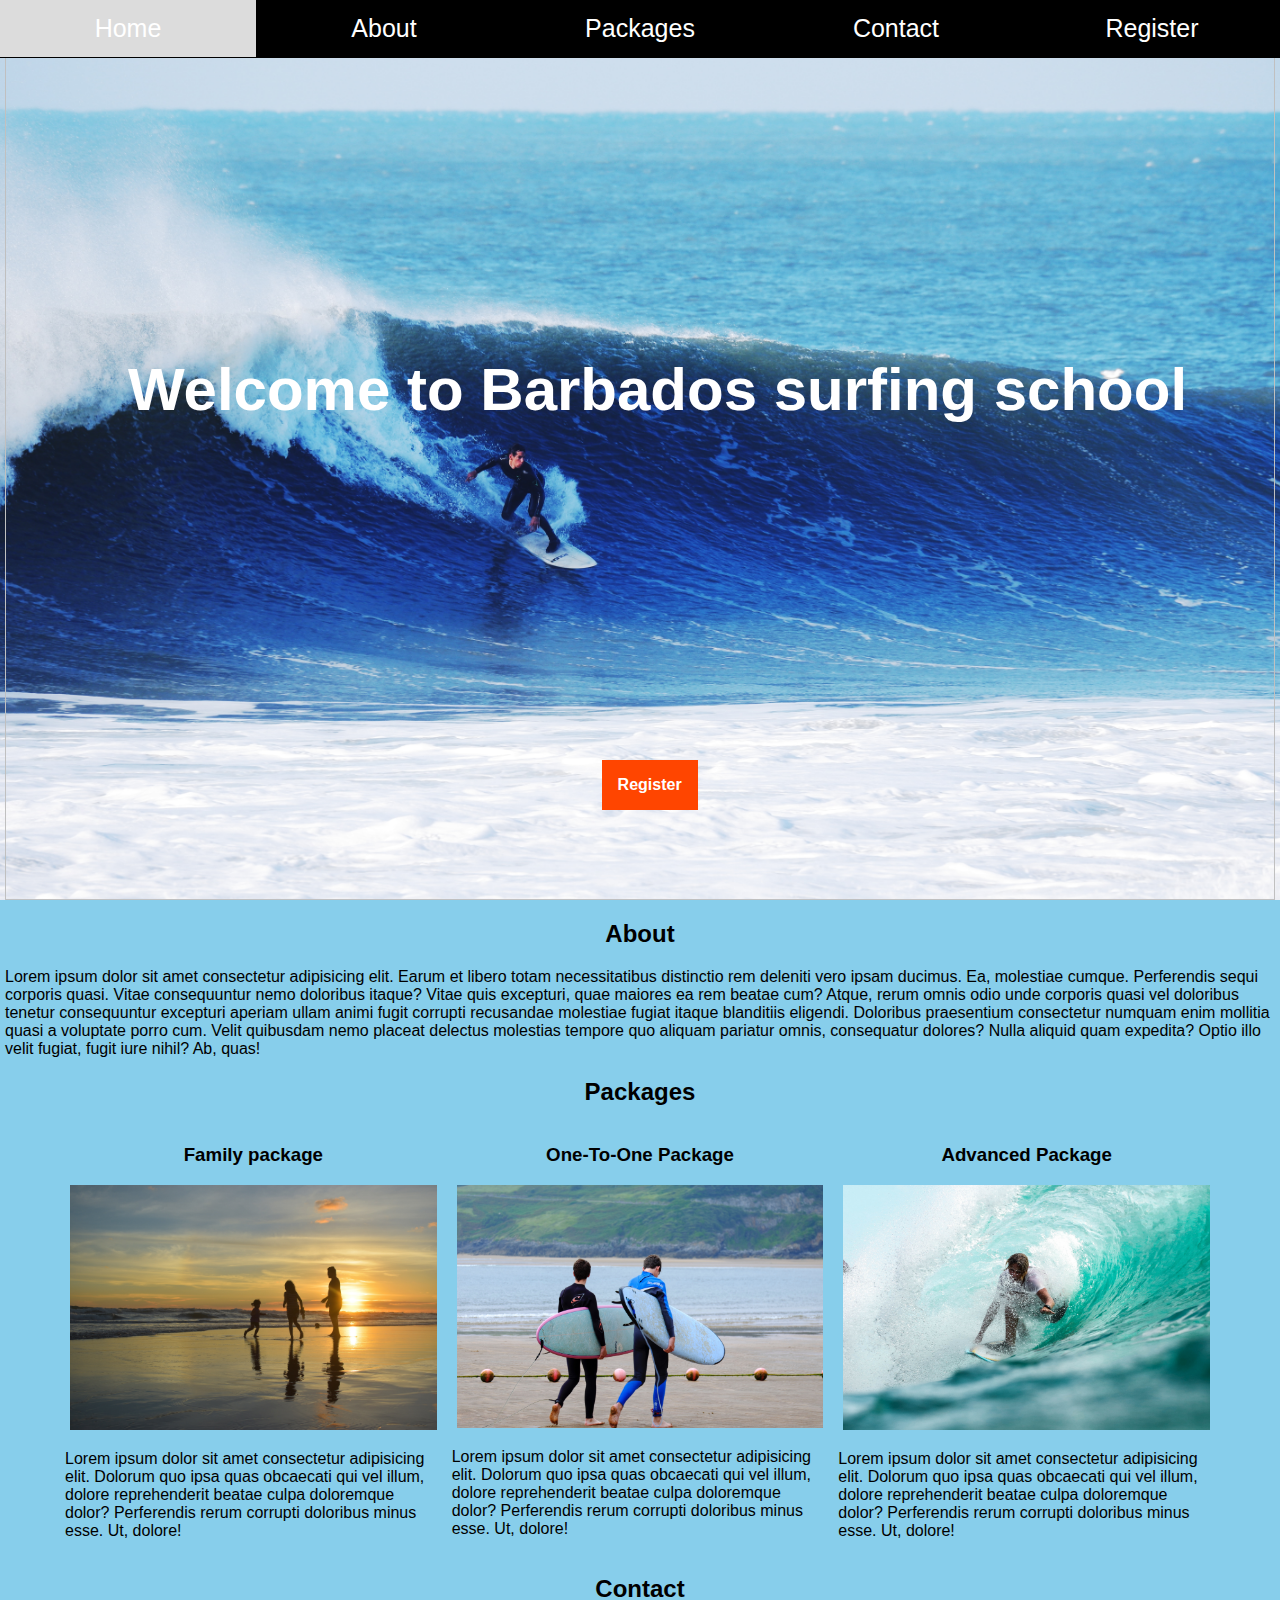
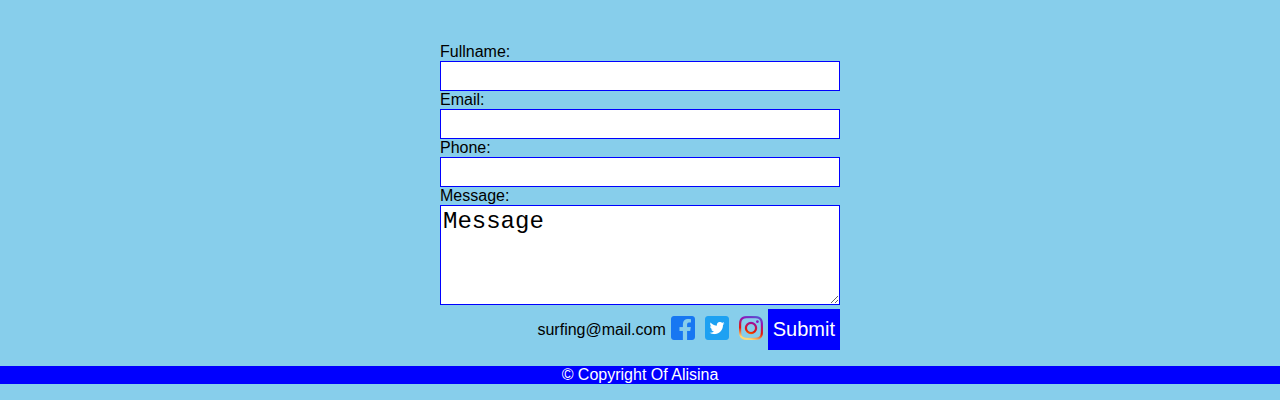
<file: index.html>
<!DOCTYPE html>
<html lang="en">
  <head>
    <meta charset="UTF-8" />
    <meta name="viewport" content="width=device-width, initial-scale=1.0" />
    <meta http-equiv="X-UA-Compatible" content="ie=edge" />
    <title>Barbados surfing school</title>
    <link rel="stylesheet" type="text/css" href="style.css" />
    <link rel="stylesheet" type="text/css" href="grid.css" />
  </head>
  <body>
    <header>
      <nav>
        <div id="menu-bar">
          <div id="ham-menu" onclick="onClickMenu()">
            <div id="bar1" class="bar"></div>
            <div id="bar2" class="bar"></div>
            <div id="bar3" class="bar"></div>
          </div>
        </div>
        <div class="nav-menu" id="nav-menu">
          <a href="index.html">Home</a>
          <a href="#about">About</a>
          <a href="#packages">Packages</a>
          <a href="#contact">Contact</a>
          <a href="register.html">Register</a>
        </div>
      </nav>
    </header>

    <main>
      <section>
        <div>
          <h1 class="hero-text">Welcome to Barbados surfing school</h1>
          <div>
            <img class="hero-image xl-col-12 lg-col-12 md-col-12 sm-col-12" />
          </div>
          <div>
            <a class="regis-button" href="register.html">Register</a>
          </div>
        </div>
      </section>
      <section class="container xl-col-12 lg-col-12 md-col-12 sm-col-12">
        <h2 id="about" class="title">About</h2>
        <article>
          <p>
            Lorem ipsum dolor sit amet consectetur adipisicing elit. Earum et
            libero totam necessitatibus distinctio rem deleniti vero ipsam
            ducimus. Ea, molestiae cumque. Perferendis sequi corporis quasi.
            Vitae consequuntur nemo doloribus itaque? Vitae quis excepturi, quae
            maiores ea rem beatae cum? Atque, rerum omnis odio unde corporis
            quasi vel doloribus tenetur consequuntur excepturi aperiam ullam
            animi fugit corrupti recusandae molestiae fugiat itaque blanditiis
            eligendi. Doloribus praesentium consectetur numquam enim mollitia
            quasi a voluptate porro cum. Velit quibusdam nemo placeat delectus
            molestias tempore quo aliquam pariatur omnis, consequatur dolores?
            Nulla aliquid quam expedita? Optio illo velit fugiat, fugit iure
            nihil? Ab, quas!
          </p>
          <h2 id="packages" class="title">Packages</h2>
        </article>
      </section>

      <section class="row">
        <article class="xl-col-4 lg-col-4 md-col-12 sm-col-12 container">
          <h3 class="title">Family package</h3>
          <img
            class="packages-image xl-col-12 lg-col-12 md-col-12 sm-col-12"
            src="img/family.jpg"
          />
          <p>
            Lorem ipsum dolor sit amet consectetur adipisicing elit. Dolorum quo
            ipsa quas obcaecati qui vel illum, dolore reprehenderit beatae culpa
            doloremque dolor? Perferendis rerum corrupti doloribus minus esse.
            Ut, dolore!
          </p>
        </article>
        <article class="xl-col-4 lg-col-4 md-col-12 sm-col-12 container">
          <h3 class="title">One-To-One Package</h3>
          <img
            class="packages-image xl-col-12 lg-col-12 md-col-12 sm-col-12"
            src="img/private.jpg"
          />
          <p>
            Lorem ipsum dolor sit amet consectetur adipisicing elit. Dolorum quo
            ipsa quas obcaecati qui vel illum, dolore reprehenderit beatae culpa
            doloremque dolor? Perferendis rerum corrupti doloribus minus esse.
            Ut, dolore!
          </p>
        </article>
        <article class="xl-col-4 lg-col-4 md-col-12 sm-col-12 container">
          <h3 class="title">Advanced Package</h3>
          <img
            class="packages-image xl-col-12 lg-col-12 md-col-12 sm-col-12"
            src="img/Advanced.jpg"
          />
          <p>
            Lorem ipsum dolor sit amet consectetur adipisicing elit. Dolorum quo
            ipsa quas obcaecati qui vel illum, dolore reprehenderit beatae culpa
            doloremque dolor? Perferendis rerum corrupti doloribus minus esse.
            Ut, dolore!
          </p>
        </article>
      </section>

      <section class="form">
        <h2 id="contact" class="title">Contact</h2>
        <div id="error"></div>
        <form id="contactForm" onsubmit="return validateForm()">
          <label for="fullname">Fullname:</label><br />
          <input class="input" type="text" id="fName" name="fName" /><br />
          <label for="email">Email:</label><br />
          <input class="input" type="email" id="email" name="email" /><br />
          <label for="phone">Phone:</label><br />
          <input class="input" type="tel" id="phone" name="phone" /><br />
          <label for="Message">Message: </label><br />
          <textarea class="textarea" id="message" rows="4" cols="50">
Message</textarea
          >
          <div class="social-flex">
            <article>surfing@mail.com</article>
            <article><img class="face" src="img/facebook.png" /></article>
            <article>
              <img class="twitter" src="img/twitter_circle_color.png" />
            </article>
            <article><img class="insta" src="img/instagram.png" /></article>
            <button class="btn" type="submit">Submit</button>
          </div>
        </form>
      </section>
    </main>
    <footer class="footer">
      <p>© Copyright Of Alisina</p>
    </footer>
    <script src="script.js"></script>
  </body>
</html>
</file>
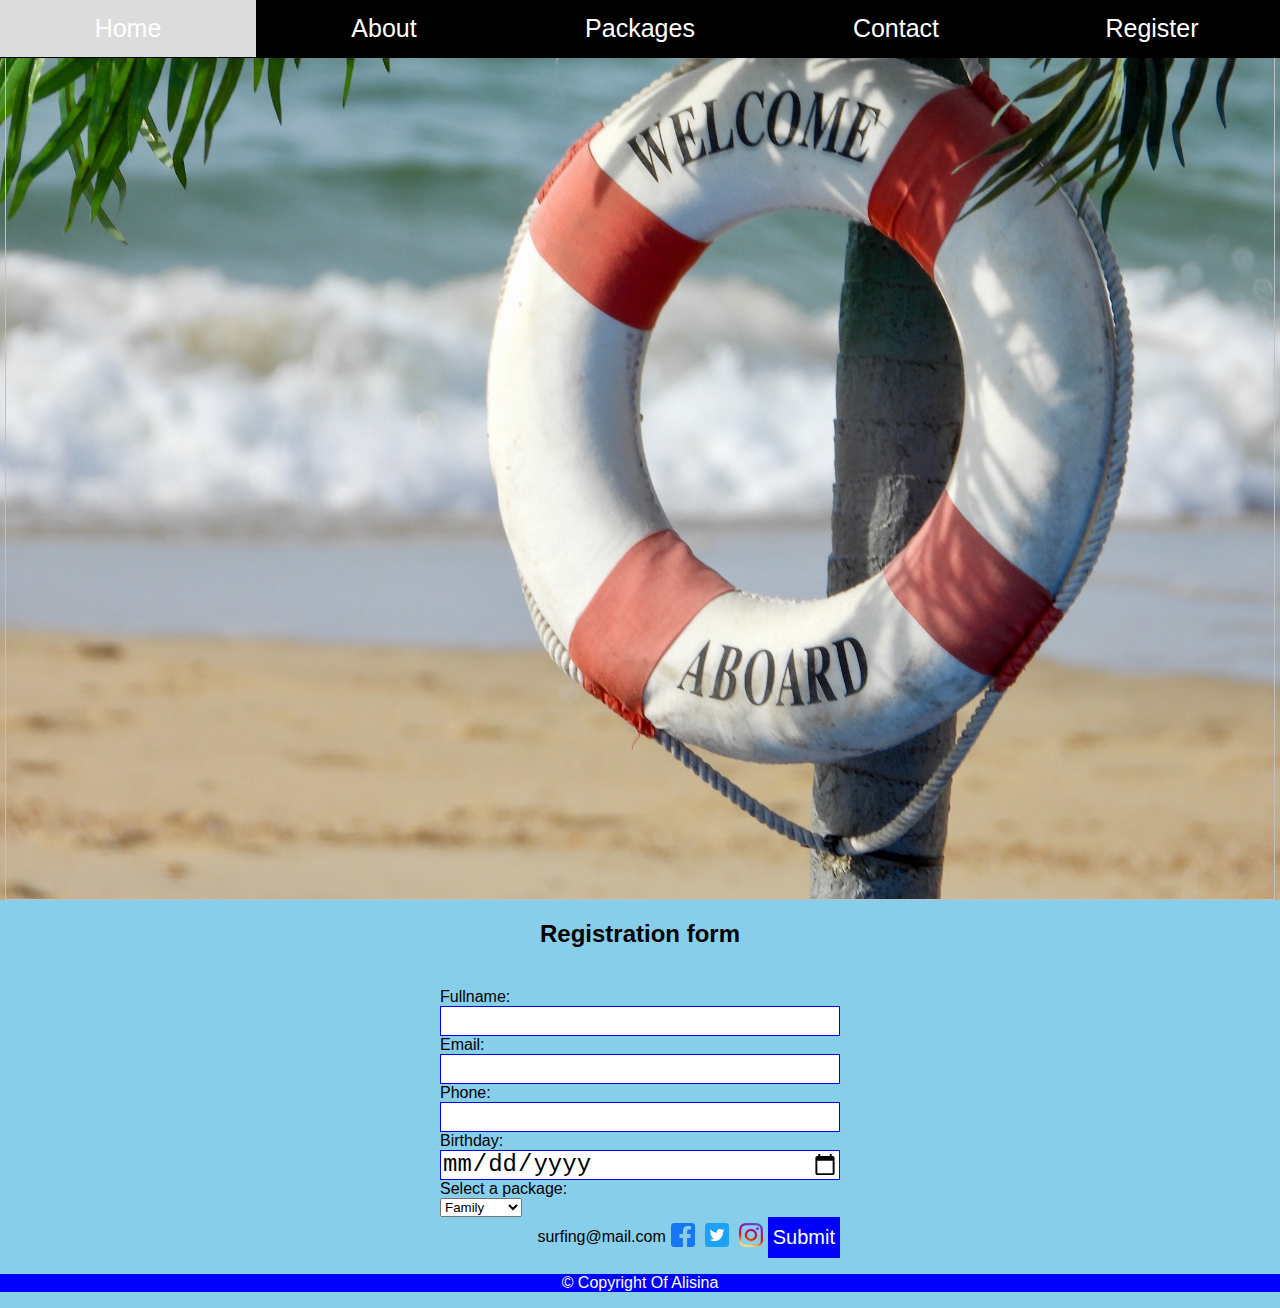
<file: register.html>
<!DOCTYPE html>
<html lang="en">
  <head>
    <meta charset="UTF-8" />
    <meta name="viewport" content="width=device-width, initial-scale=1.0" />
    <meta http-equiv="X-UA-Compatible" content="ie=edge" />
    <title>Barbados surfing school</title>
    <link rel="stylesheet" type="text/css" href="regisStyle.css" />
    <link rel="stylesheet" type="text/css" href="grid.css" />
  </head>
  <body>
    <header>
      <nav>
        <div id="menu-bar">
          <div id="ham-menu" onclick="onClickMenu()">
            <div id="bar1" class="bar"></div>
            <div id="bar2" class="bar"></div>
            <div id="bar3" class="bar"></div>
          </div>
        </div>
        <div class="nav-menu" id="nav-menu">
          <a href="index.html">Home</a>
          <a href="index.html#about">About</a>
          <a href="index.html#packages">Packages</a>
          <a href="index.html#contact">Contact</a>
          <a href="register.html">Register</a>
        </div>
      </nav>
    </header>
    <main>
      <section class="image-parents">
        <figure>
          <img class="hero-image xl-col-12 lg-col-12 md-col-12 sm-col-12" />
        </figure>
      </section>
      <section class="form">
        <h2 class="register">Registration form</h2>
        <div id="error"></div>
        <form id="register" onsubmit="return regValidation()">
          <label for="fullname">Fullname:</label><br />
          <input class="input" type="text" id="fName" name="fName" /><br />
          <label for="email">Email:</label><br />
          <input class="input" type="email" id="email" name="email" /><br />
          <label for="phone">Phone:</label><br />
          <input class="input" type="tel" id="phone" name="phone" /><br />
          <label for="birthday">Birthday:</label><br />
          <input
            onchange=" return changeHandler()"
            class="input"
            type="date"
            id="birthday"
            name="birthday"
            required
          /><br />
          <label for="package">Select a package:</label><br />
          <select onchange="dropDownChange" id="package" name="package">
            <option value="family">Family</option>
            <option value="private">Private</option>
            <option value="advanced">Advanced</option>
          </select>
          <div class="social-flex">
            <article>surfing@mail.com</article>
            <article><img class="face" src="img/facebook.png" /></article>
            <article>
              <img class="twitter" src="img/twitter_circle_color.png" />
            </article>
            <article><img class="insta" src="img/instagram.png" /></article>
            <button class="btn" type="submit">Submit</button>
          </div>
        </form>
      </section>
    </main>
    <footer class="footer">
      <p>© Copyright Of Alisina</p>
    </footer>
    <script src="regScript.js"></script>
  </body>
</html>
</file>
<file: style.css>
body{
  background-color: skyblue;
  font-family: 'Gill Sans', 'Gill Sans MT', Calibri, 'Trebuchet MS', sans-serif;
  margin: 0;

}

 

.nav-menu{
    display: flex;
    justify-content: flex-end;
    list-style-type: none;
    font-size: 25px;
    background-color:black;
    text-align: center;
    position: fixed;
    overflow: hidden;
    top: 0;
    z-index: 999;
    width: 100%;
    border-bottom: 1px solid black;
    
  }

   
  
  
  .nav-menu a{
    color:white;
      text-decoration: none;
      padding: 14px 20px;
      width: 100%;
    }
    .nav-menu a:hover{
      background-color: gainsboro;
      
    
 }

.hero-image{
  margin: 0 auto;
  padding:0;
  width: 100vw;
  height: 100vh;
  display: flex;
    justify-content: center;
    align-items: center;
    
    
    /* Background styles */
    background-image: url('img/surfing.jpg');
    background-size: cover;
    background-position: center center;
    background-repeat: no-repeat;
    background-attachment: fixed;
}

.hero-text{
  position: absolute;
  top: 35%;
  left: 10%;
  color: white;
  font-size:60px;
  z-index:100;
}


.regis-button{
   position: absolute;
  bottom: 10%;
  left: 47%;
  z-index:100 ;
  background-color: orangered;
  color: white;
  text-decoration:none;
  padding:  16px ;
  font-weight: bold;
  visibility:visible;
}

.title{
  text-align: center;
}
.package{
  text-align: center;
}
.centerify{
  display: flex;
  justify-content:center;
}
.input{
  width: 400px;
  height: 30px;
  font-size: 24px;
  border: 1px solid blue;
}
.textarea{
   width:400px;
   height:100px;
   border: 1px solid blue;
   font-size: 24px;
}
.form{
  display: flex;
  flex-direction: column;
  align-items: center;
}
.button-flex{
  display: flex;
  flex-direction: column;
  align-items: flex-end;
}
.btn{
  background-color: blue;
  color: white;
  border: 1px solid blue;
  padding: 8px 4px;
   font-size:20px ;
}
.social-flex{
 display: flex;
 align-items:center;
 justify-content: flex-end;
 
}
.form #error{
  margin-bottom: 20px ;
  padding: 0px;
  background-color: red;
  color:white;
  text-align: center;
  font-style:14px ;
   transition: all,0.5s ease;
}

.face,.twitter,.insta{
   padding: 0 5px;
}


.footer{
  text-align: center;
  color: white;
  background-color:blue ;
}
.register{
   text-align: center;
}


@media (max-width: 812px) {
    #ham-menu{
        width: 35px;
        height: 30px;
         margin: 30px 0 20px 20px;
        cursor: pointer;
         z-index:10000;
         position: fixed;
          top: 10;
      }
  #menu-bar{
    display: flex;
    flex-direction: column;
  }
 .nav-menu{
      display: flex;
        flex-direction: column;
        text-align: center;
         visibility: hidden;
         
        } 
 
    
        .bar {
        height: 5px;
        width: 100%;
        background-color: white;
        display: block;
        border-radius: 5px;
        transition:0.3s ease; 
      
      }
      #bar1{
        transform: translateY(-4px);
      }
     
      #bar3{
         transform: translateY(4px);
      }
      .change .bar{
        background-color: white;
      }
      .change #bar1{
        transform:translateY(4px)rotateZ(-45deg) ;
      }
      .change #bar3{
         transform: translateY(-6px)rotate(45deg);
      }
      .change #bar2{
        opacity: 0;
      }
       .change {
       
       visibility: visible;

       }
       
      .list a{
      color: black;
      text-decoration: none;
      display: block;
      padding: 8px 16px;
      }
    
    .packages-image{
   width: 100%;
 }

  
.hero-text{
  position: absolute;
  top: 30%;
  left: 20%;
  color: white;
  font-size:auto;
  z-index:100 ;
  font-size:5vw ;
 
}
.regis-button{
   visibility: hidden;;
  position: absolute;
  bottom: 5%;
  left: 47%;
  z-index:100 ;
  background-color: orangered;
  color: white;
  text-decoration:none;
  padding:  16px ;
  font-weight: bold;
 
}
.form{
 width: 100%;

}
}
    
@media (max-width: 677px) {
 
    #ham-menu{
        width: 35px;
        height: 30px;
         margin: 30px 0 20px 20px;
        cursor: pointer;
         z-index:10000;
         position: fixed;
          top: 10;
      }
  #menu-bar{
    display: flex;
    flex-direction: column;
  }
 .nav-menu{
      display: flex;
        flex-direction: column;
        text-align: center;
         visibility: hidden;
         
        } 
 
    
        .bar {
        height: 5px;
        width: 100%;
        background-color: white;
        display: block;
        border-radius: 5px;
        transition:0.3s ease; 
      
      }
      #bar1{
        transform: translateY(-4px);
      }
     
      #bar3{
         transform: translateY(4px);
      }
      .change .bar{
        background-color: white;
      }
      .change #bar1{
        transform:translateY(4px)rotateZ(-45deg) ;
      }
      .change #bar3{
         transform: translateY(-6px)rotate(45deg);
      }
      .change #bar2{
        opacity: 0;
      }
       .change {
       
       visibility: visible;

       }
       
      .list a{
      color: black;
      text-decoration: none;
      display: block;
      padding: 8px 16px;
      }
    
    .packages-image{
   width: 100%;
 }

  
.hero-text{
  position: absolute;
  top: 30%;
  left: 20%;
  color: white;
  font-size:auto;
  z-index:100 ;
  font-size:5vw ;
 
}
.regis-button{
   visibility: hidden;;
  position: absolute;
  bottom: 5%;
  left: 47%;
  z-index:100 ;
  background-color: orangered;
  color: white;
  text-decoration:none;
  padding:  16px ;
  font-weight: bold;
 
}
.form{
 width: 100%;

}
}

    
    
@media (max-width: 567px) {
 #ham-menu{
        width: 35px;
        height: 30px;
         margin: 30px 0 20px 20px;
        cursor: pointer;
         z-index:10000;
         position: fixed;
          top: 10;
      }
  #menu-bar{
    display: flex;
    flex-direction: column;
  }
 .nav-menu{
      display: flex;
        flex-direction: column;
        text-align: center;
         visibility: hidden;
         
        } 
 
    
        .bar {
        height: 5px;
        width: 100%;
        background-color: white;
        display: block;
        border-radius: 5px;
        transition:0.3s ease; 
      
      }
      #bar1{
        transform: translateY(-4px);
      }
     
      #bar3{
         transform: translateY(4px);
      }
      .change .bar{
        background-color: white;
      }
      .change #bar1{
        transform:translateY(4px)rotateZ(-45deg) ;
      }
      .change #bar3{
         transform: translateY(-6px)rotate(45deg);
      }
      .change #bar2{
        opacity: 0;
      }
       .change {
       
       visibility: visible;

       }
       
      .list a{
      color: black;
      text-decoration: none;
      display: block;
      padding: 8px 16px;
      }
    
    .packages-image{
   width: 100%;
 }

  
.hero-text{
  position: absolute;
  top: 30%;
  left: 20%;
  color: white;
  font-size:auto;
  z-index:100 ;
  font-size:5vw ;
 
}
.regis-button{
   visibility: hidden;;
  position: absolute;
  bottom: 5%;
  left: 47%;
  z-index:100 ;
  background-color: orangered;
  color: white;
  text-decoration:none;
  padding:  16px ;
  font-weight: bold;
 
}
.form{
 width: 100%;

} 
}
</file>
<file: grid.css>
/* GRID */

/* This grid is meant to be used as is, without any edits to it. 
   You should copy this file into each new responsive project, 
   and import grid.css in the head of your HTML file, as well as 
   your custom stylesheet(s).
 */

* {
  box-sizing: border-box;
}

/* Containers */

.container {
  /* default from breakpoint 0, until another breakpoint overrides it */
  max-width: 100%;
  padding-right: 15px;
  padding-left: 15px;
  margin-right: auto;
  margin-left: auto;
  

}

@media (min-width: 576px) {
  /* sm */
  .container {
    max-width: 540px;
  }
}

@media (min-width: 768px) {
  /* md */
  .container {
    max-width: 720px;
  }
}

@media (min-width: 992px) {
  /* lg */
  .container {
    max-width: 960px;
  }
}

@media (min-width: 1200px) {
  /* xl */
  .container {
    max-width: 1500px;
  }
}

/* Wrap each bundle of content blocks in a row */
/* For example, 4 blocks that 'live' together in a row, and then get stacked on mobile */
/* they should be together inside a wrapper with the class 'row' */

.row {
  display: flex;
  flex-wrap: wrap;
  margin-right: 60px;
  margin-left: 60px;
 
}

/* Default styles for all col-classes */

.col-1,
.col-2,
.col-3,
.col-4,
.col-5,
.col-6,
.col-7,
.col-8,
.col-9,
.col-10,
.col-11,
.col-12,
.sm-col-1,
.sm-col-2,
.sm-col-3,
.sm-col-4,
.sm-col-5,
.sm-col-6,
.sm-col-7,
.sm-col-8,
.sm-col-9,
.sm-col-10,
.sm-col-11,
.sm-col-12,
.md-col-1,
.md-col-2,
.md-col-3,
.md-col-4,
.md-col-5,
.md-col-6,
.md-col-7,
.md-col-8,
.md-col-9,
.md-col-10,
.md-col-11,
.md-col-12,
.lg-col-1,
.lg-col-2,
.lg-col-3,
.lg-col-4,
.lg-col-5,
.lg-col-6,
.lg-col-7,
.lg-col-8,
.lg-col-9,
.lg-col-10,
.lg-col-11,
.lg-col-12,
.xl-col-1,
.xl-col-2,
.xl-col-3,
.xl-col-4,
.xl-col-5,
.xl-col-6,
.xl-col-7,
.xl-col-8,
.xl-col-9,
.xl-col-10,
.xl-col-11,
.xl-col-12 {
  position: relative;
  min-height: 1px;
  padding-right: 5px;
  padding-left: 5px;
  
}

/* INDIVIDUAL BREAKPOINTS */

/* All breakpoints: Extra small and above */

.col-1 {
  width: 8.333333%;
}
.col-2 {
  width: 16.666666%;
}
.col-3 {
  width: 25%;
}
.col-4 {
  width: 33.333333%;
}
.col-5 {
  width: 41.666666%;
}
.col-6 {
  width: 50%;
}
.col-7 {
  width: 58.333%;
}
.col-8 {
  width: 66.666666%;
}
.col-9 {
  width: 75%;
}
.col-10 {
  width: 83.333333%;
}
.col-11 {
  width: 91.666666%;
}
.col-12 {
  width: 100%;
}

/* Small and above */

@media (min-width: 576px) {
  .sm-col-1 {
    width: 8.333333%;
  }
  .sm-col-2 {
    width: 16.666666%;
  }
  .sm-col-3 {
    width: 25%;
  }
  .sm-col-4 {
    width: 33.333333%;
  }
  .sm-col-5 {
    width: 41.666666%;
  }
  .sm-col-6 {
    width: 50%;
  }
  .sm-col-7 {
    width: 58.333%;
  }
  .sm-col-8 {
    width: 66.666666%;
  }
  .sm-col-9 {
    width: 75%;
  }
  .sm-col-10 {
    width: 83.333333%;
  }
  .sm-col-11 {
    width: 91.666666%;
  }
  .sm-col-12 {
    width: 100%;
  }
}

/* Medium and above */

@media (min-width: 768px) {
  .md-col-1 {
    width: 8.333333%;
  }
  .md-col-2 {
    width: 16.666666%;
  }
  .md-col-3 {
    width: 25%;
  }
  .md-col-4 {
    width: 33.333333%;
  }
  .md-col-5 {
    width: 41.666666%;
  }
  .md-col-6 {
    width: 50%;
  }
  .md-col-7 {
    width: 58.333%;
  }
  .md-col-8 {
    width: 66.666666%;
  }
  .md-col-9 {
    width: 75%;
  }
  .md-col-10 {
    width: 83.333333%;
  }
  .md-col-11 {
    width: 91.666666%;
  }
  .md-col-12 {
    width: 100%;
  }
}

/* Large and above */

@media (min-width: 992px) {
  .lg-col-1 {
    width: 8.333333%;
  }
  .lg-col-2 {
    width: 16.666666%;
  }
  .lg-col-3 {
    width: 25%;
  }
  .lg-col-4 {
    width: 33.333333%;
  }
  .lg-col-5 {
    width: 41.666666%;
  }
  .lg-col-6 {
    width: 50%;
  }
  .lg-col-7 {
    width: 58.333%;
  }
  .lg-col-8 {
    width: 66.666666%;
  }
  .lg-col-9 {
    width: 75%;
  }
  .lg-col-10 {
    width: 83.333333%;
  }
  .lg-col-11 {
    width: 91.666666%;
  }
  .lg-col-12 {
    width: 100%;
  }
}

/* Extra large and above */

@media (min-width: 1200px) {
  .xl-col-1 {
    width: 8.333333%;
  }
  .xl-col-2 {
    width: 16.666666%;
  }
  .xl-col-3 {
    width: 25%;
  }
  .xl-col-4 {
    width: 33.333333%;
  }
  .xl-col-5 {
    width: 41.666666%;
  }
  .xl-col-6 {
    width: 50%;
  }
  .xl-col-7 {
    width: 58.333%;
  }
  .xl-col-8 {
    width: 66.666666%;
  }
  .xl-col-9 {
    width: 75%;
  }
  .xl-col-10 {
    width: 83.333333%;
  }
  .xl-col-11 {
    width: 91.666666%;
  }
  .xl-col-12 {
    width: 100%;
  }
}
</file>
<file: regisStyle.css>
body{
  background-color: skyblue;
  font-family: 'Gill Sans', 'Gill Sans MT', Calibri, 'Trebuchet MS', sans-serif;
  margin: 0;
  padding: 0;

}

 

.nav-menu{
    display: flex;
    justify-content: flex-end;
    list-style-type: none;
    font-size: 25px;
    background-color: black;
    text-align: center;
    position: fixed;
    overflow: hidden;
    top: 0;
    z-index: 999;
    width: 100%;
    border-bottom: 1px solid black;
    
  }

   
  
  
  .nav-menu a{
    color:white;
      text-decoration: none;
      padding: 14px 20px;
      width: 100%;
    }
    .nav-menu a:hover{
      background-color: gainsboro;
      }

figure{
    margin: 0;
    padding: 0; 
}
.hero-image{
  margin: 0 auto;
  padding:0;
  width: 100vw;
  height: 100vh;
  display: flex;
    justify-content: center;
    align-items: center;
    
    
    /* Background styles */
    background-image: url('img/welcome.jpg');
    background-size: cover;
    background-position: center center;
    background-repeat: no-repeat;
    background-attachment: fixed;
}

.hero-text{
  position: absolute;
  top: 50%;
  left: 10%;
  color: white;
  font-size:60px;
  z-index:100;
}


.regis-button{
   position: absolute;
  bottom: 10%;
  left: 47%;
  z-index:100 ;
  background-color: orangered;
  color: white;
  text-decoration:none;
  padding:  16px ;
  font-weight: bold;
  visibility:visible;
}

.title{
  text-align: center;
}
.package{
  text-align: center;
}
.centerify{
  display: flex;
  justify-content:center;
}
.input{
  width: 400px;
  height: 30px;
  font-size: 24px;
  border: 1px solid blue;
}
.textarea{
   width:400px;
   height:100px;
   border: 1px solid blue;
   font-size: 24px;
}
.form{
  display: flex;
  flex-direction: column;
  align-items: center;
}
.button-flex{
  display: flex;
  flex-direction: column;
  align-items: flex-end;
}
.btn{
  background-color: blue;
  border:1px solid blue;
  color: white;
  padding: 8px 4px;
   font-size:20px ;
}
.social-flex{
 display: flex;
 align-items:center;
 justify-content: flex-end;
 
}

.face,.twitter,.insta{
   padding: 0 5px;
}


.footer{
  text-align: center;
  color: white;
  background-color:blue ;
}
.register{
   text-align: center;
}
.form #error{
  margin-bottom: 20px ;
  padding: 0px;
  background-color: red;
  color:white;
  text-align: center;
  font-style:14px ;
   transition: all,0.5s ease;
}

@media (max-width: 812px) {
    #ham-menu{
        width: 35px;
        height: 30px;
         margin: 30px 0 20px 20px;
        cursor: pointer;
         z-index:10000;
         position: fixed;
          top: 10;
      }
  #menu-bar{
    display: flex;
    flex-direction: column;
  }
 .nav-menu{
      display: flex;
        flex-direction: column;
        text-align: center;
         visibility: hidden;
         
        } 
 
    
        .bar {
        height: 5px;
        width: 100%;
        background-color: white;
        display: block;
        border-radius: 5px;
        transition:0.3s ease; 
      
      }
      #bar1{
        transform: translateY(-4px);
      }
     
      #bar3{
         transform: translateY(4px);
      }
      .change .bar{
        background-color: white;
      }
      .change #bar1{
        transform:translateY(4px)rotateZ(-45deg) ;
      }
      .change #bar3{
         transform: translateY(-6px)rotate(45deg);
      }
      .change #bar2{
        opacity: 0;
      }
       .change {
       
       visibility: visible;

       }
       
      .list a{
      color: black;
      text-decoration: none;
      display: block;
      padding: 8px 16px;
      }
    
    .packages-image{
   width: 100%;
 }

  
.hero-text{
  position: absolute;
  top: 30%;
  left: 20%;
  color: white;
  font-size:auto;
  z-index:100 ;
  font-size:5vw ;
 
}
.regis-button{
   visibility: hidden;;
  position: absolute;
  bottom: 5%;
  left: 47%;
  z-index:100 ;
  background-color: orangered;
  color: white;
  text-decoration:none;
  padding:  16px ;
  font-weight: bold;
 
}
.form{
 width: 100%;

}
}
    
@media (max-width: 677px) {
 
    #ham-menu{
        width: 35px;
        height: 30px;
         margin: 30px 0 20px 20px;
        cursor: pointer;
         z-index:10000;
         position: fixed;
          top: 10;
      }
  #menu-bar{
    display: flex;
    flex-direction: column;
  }
 .nav-menu{
      display: flex;
        flex-direction: column;
        text-align: center;
         visibility: hidden;
         
        } 
 
    
        .bar {
        height: 5px;
        width: 100%;
        background-color: white;
        display: block;
        border-radius: 5px;
        transition:0.3s ease; 
      
      }
      #bar1{
        transform: translateY(-4px);
      }
     
      #bar3{
         transform: translateY(4px);
      }
      .change .bar{
        background-color: white;
      }
      .change #bar1{
        transform:translateY(4px)rotateZ(-45deg) ;
      }
      .change #bar3{
         transform: translateY(-6px)rotate(45deg);
      }
      .change #bar2{
        opacity: 0;
      }
       .change {
       
       visibility: visible;

       }
       
      .list a{
      color: black;
      text-decoration: none;
      display: block;
      padding: 8px 16px;
      }
    
    .packages-image{
   width: 100%;
 }

  
.hero-text{
  position: absolute;
  top: 30%;
  left: 20%;
  color: white;
  font-size:auto;
  z-index:100 ;
  font-size:5vw ;
 
}
.regis-button{
   visibility: hidden;;
  position: absolute;
  bottom: 5%;
  left: 47%;
  z-index:100 ;
  background-color: orangered;
  color: white;
  text-decoration:none;
  padding:  16px ;
  font-weight: bold;
 
}
.form{
 width: 100%;

}
}

    
    
@media (max-width: 567px) {
 #ham-menu{
        width: 35px;
        height: 30px;
         margin: 30px 0 20px 20px;
        cursor: pointer;
         z-index:10000;
         position: fixed;
          top: 10;
      }
  #menu-bar{
    display: flex;
    flex-direction: column;
  }
 .nav-menu{
      display: flex;
        flex-direction: column;
        text-align: center;
         visibility: hidden;
         
        } 
 
    
        .bar {
        height: 5px;
        width: 100%;
        background-color: white;
        display: block;
        border-radius: 5px;
        transition:0.3s ease; 
      
      }
      #bar1{
        transform: translateY(-4px);
      }
     
      #bar3{
         transform: translateY(4px);
      }
      .change .bar{
        background-color: white;
      }
      .change #bar1{
        transform:translateY(4px)rotateZ(-45deg) ;
      }
      .change #bar3{
         transform: translateY(-6px)rotate(45deg);
      }
      .change #bar2{
        opacity: 0;
      }
       .change {
       
       visibility: visible;

       }
       
      .list a{
      color: black;
      text-decoration: none;
      display: block;
      padding: 8px 16px;
      }
    
    .packages-image{
   width: 100%;
 }

  
.hero-text{
  position: absolute;
  top: 30%;
  left: 20%;
  color: white;
  font-size:auto;
  z-index:100 ;
  font-size:5vw ;
 
}
.regis-button{
   visibility: hidden;;
  position: absolute;
  bottom: 5%;
  left: 47%;
  z-index:100 ;
  background-color: orangered;
  color: white;
  text-decoration:none;
  padding:  16px ;
  font-weight: bold;
 
}
.form{
 width: 100%;

} 
}
</file>
